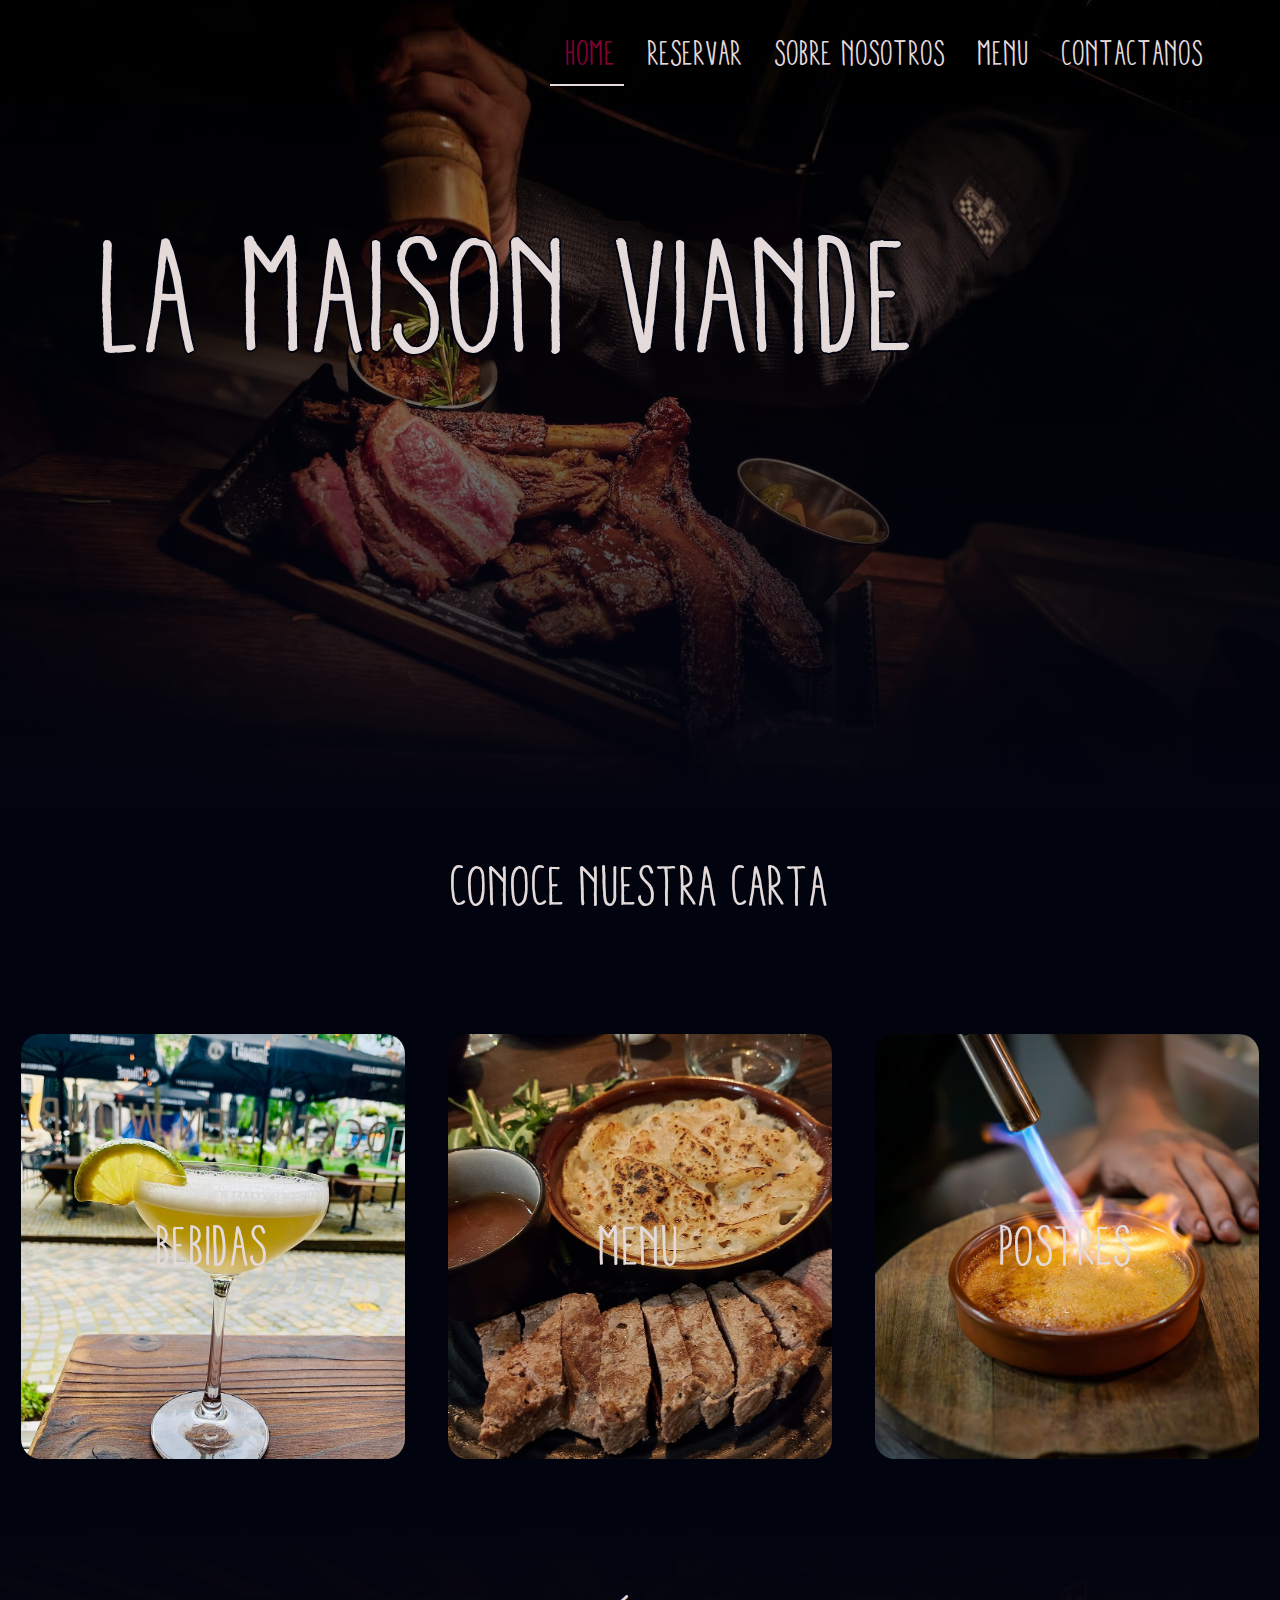
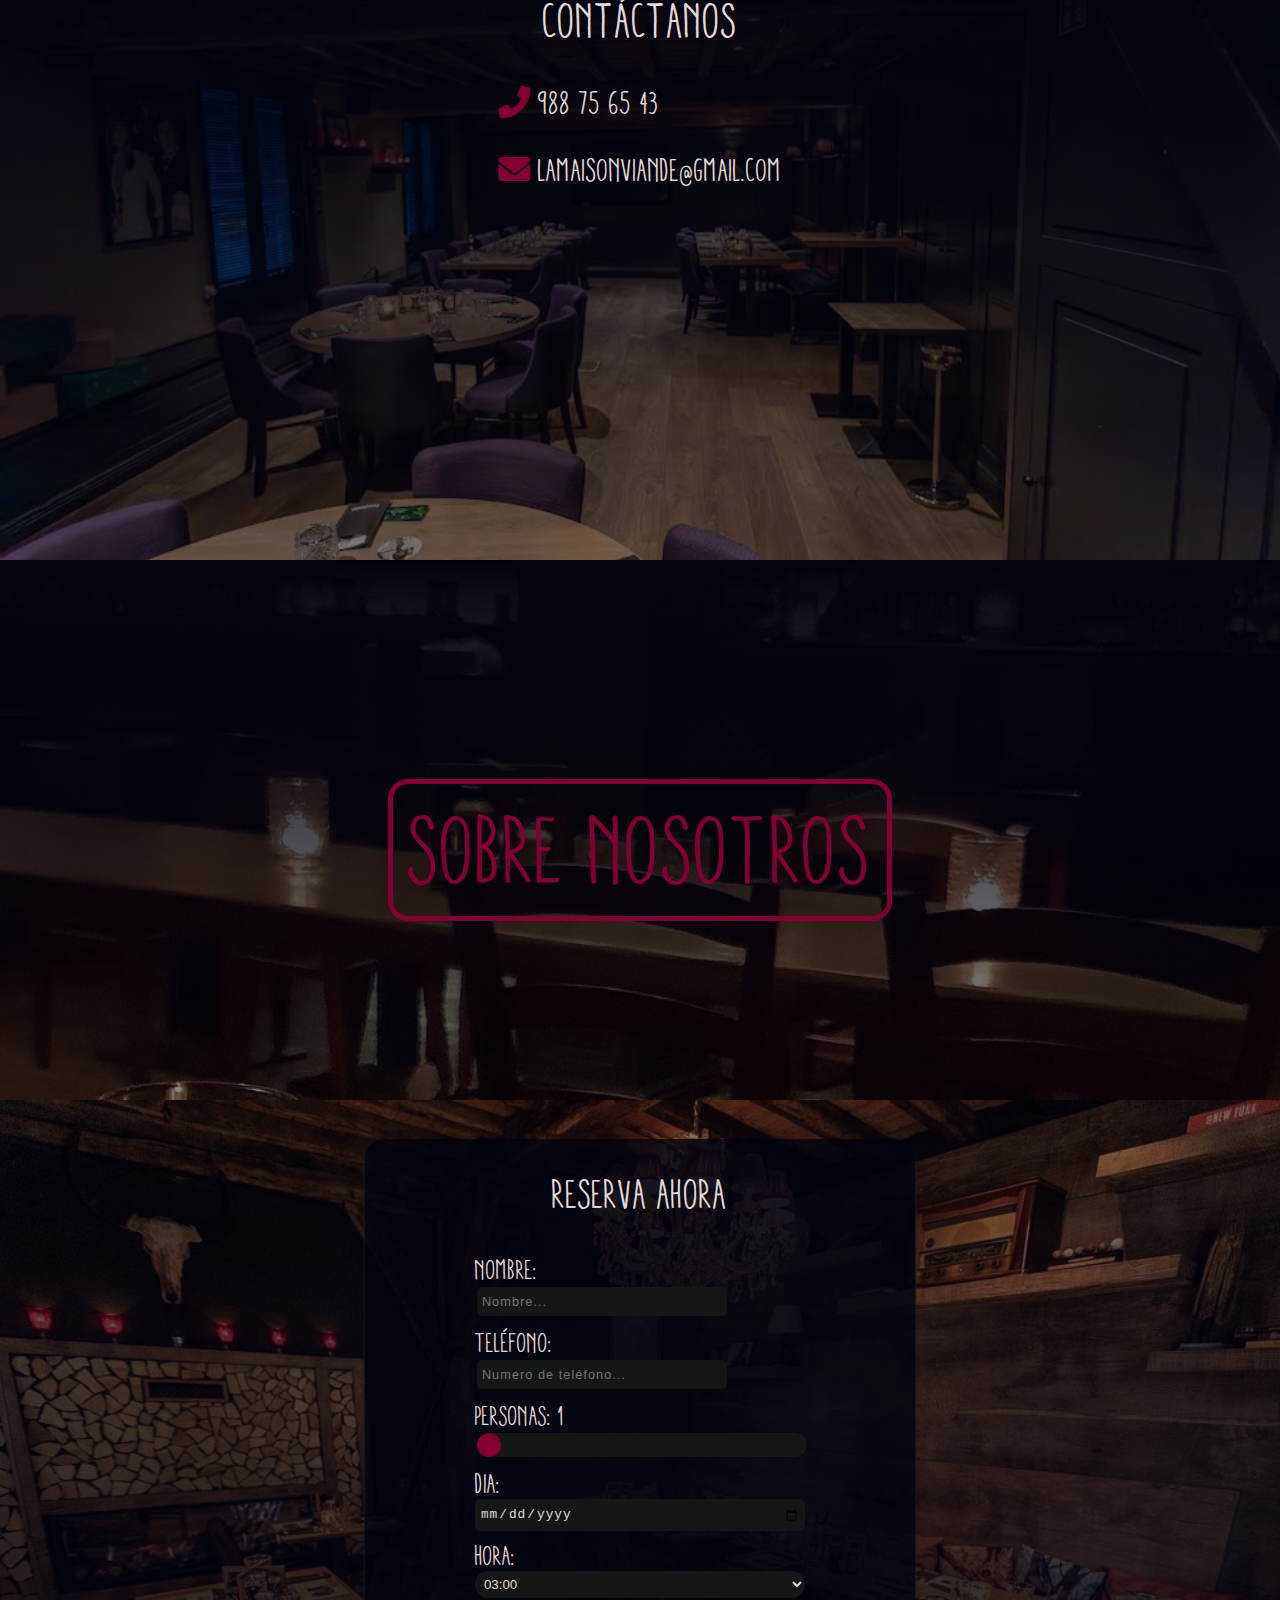
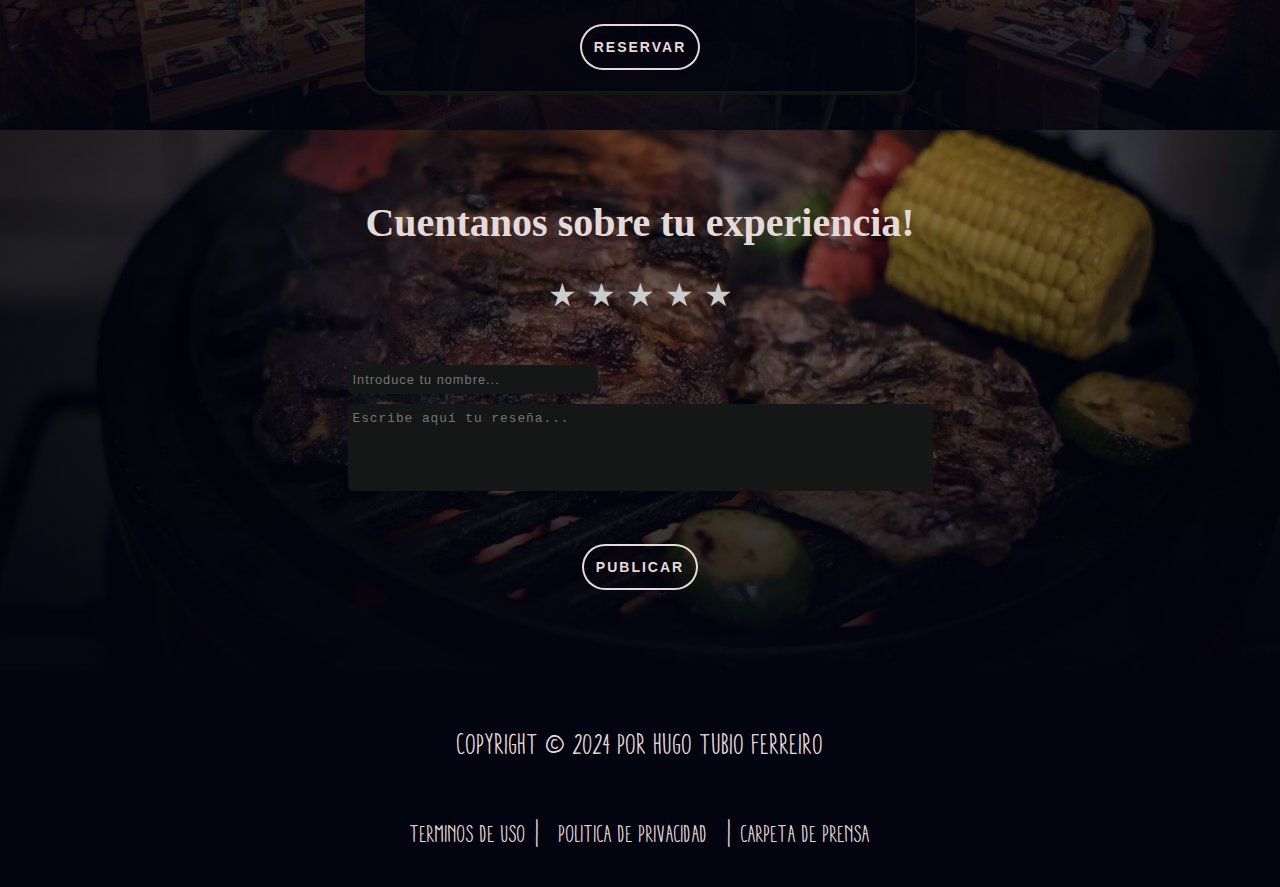
<file: index.html>
<!DOCTYPE html>
<html lang="en">
    <head>
        <meta charset="UTF-8">
        <meta name="viewport" content="width=device-width, initial-scale=1.0">
        <link rel="stylesheet" href="index.css">
        <link rel="stylesheet" href="https://cdnjs.cloudflare.com/ajax/libs/font-awesome/6.0.0-beta3/css/all.min.css">
        <title>La Maison Viande</title>
    </head>
    <!-- https://www.gainsbourg.be/ -->
    <body>
        <script src="https://code.jquery.com/jquery-3.6.0.min.js"></script>
        <header id="header-background">
            <nav id="navbar">
                <ul>
                    <li><a class="active" href="#home">Home</a></li>
                    <li><a href="#reservar">Reservar</a></li>
                    <li><a href="#about_us">Sobre Nosotros</a></li>
                    <li><a href="#menu">Menu</a></li>
                    <li><a href="#localization">Contactanos</a></li>
                </ul>              
            </nav>
            <section>
                <div>
                    <h1>La Maison Viande</h1>
                </div>
                <div>
                    <p class="fade-in-slide">
                        En nuestro restaurante nos hemos enfocado en ingredientes frescos y técnicas artesanales, 
                        cada plato a sido cuidadosamente reinterpretado para sorprender y deleitar el paladar.
                    </p>

                    <p class="fade-in-slide">
                        Déjate llevar por el sabor y el arte de Flandes en cada bocado.
                    </p>

                    <button id="btn_reservar" class="fade-in-slide"> Reservar </button>
                </div>
            </div>
        </header>
        <main id="main">

            <section id="menu">
                <h2>Conoce nuestra carta</h2>
                <div>
                    <article id="drinks">
                        <a href="./menu.html#drinks" target="_blank">
                            <div class="article_content">
                                <p>Bebidas</p> 
                            </div>
                        </a>
                    </article>
                    <article id="our_menu"> 
                        <a href="./menu.html#dishes" target="_blank">
                            <div class="article_content">
                                <p>Menu</p>
                            </div>
                        </a>
                    </article>
                    <article id="desserts"> 
                        <a href="./menu.html#desserts" target="_blank">
                            <div class="article_content">
                                <p>Postres</p>
                            </div>
                        </a>
                    </article>
                </div>
            </section>

            <section id="localization">
                <article>
                    <h2> Contáctanos </h2>
                    <p> <a href=""> <i class="fas fa-phone-alt"></i> 988 75 65 43 </a> </p>
                    <p> <a href=""> <i class="fas fa-envelope"></i> lamaisonviande@gmail.com </a> </p>
                </article>

                <article>
                    <iframe src="https://www.google.com/maps/embed?pb=!1m18!1m12!1m3!1d2517.5604221309136!2d4.7065456999999995!3d50.876337199999995!2m3!1f0!2f0!3f0!3m2!1i1024!2i768!4f13.1!3m3!1m2!1s0x47c160d6238ae49f%3A0x244e3528ee1c8ec1!2sKardinaal%20Mercierplein%201%2C%203000%20Leuven%2C%20B%C3%A9lgica!5e0!3m2!1ses!2ses!4v1730389336113!5m2!1ses!2ses" width="400" height="300" style="border:0;" allowfullscreen="" loading="lazy" referrerpolicy="no-referrer-when-downgrade"></iframe>
                </article>
            </section>

            <section id="about_us" class="about_us">
                <h2 id="title_about_us">Sobre Nosotros</h2>
                <div id="separator"></div>
                <p>
                    Bienvenido a <strong>La Maison Viande</strong>, el hogar de la auténtica experiencia de asador en el corazón de Flandes.
                    Nos dedicamos a un solo objetivo: llevar a su mesa la mejor carne, seleccionada cuidadosamente por su calidad, sabor y origen.
                </p>
                <p>
                    En nuestro restaurante, la carne no es solo un plato: es una obra de arte. Nuestros maestros asadores se enorgullecen de
                    honrar cada corte, resaltando sus sabores naturales y texturas únicas a través de técnicas tradicionales de asado.
                </p>
                <p>
                    Cada visita a <strong>La Maison Viande</strong> es una celebración de los sabores auténticos, donde la pasión y el respeto por el
                    producto son la base de cada plato que servimos. Gracias por confiar en nosotros para brindarle una experiencia culinaria
                    inolvidable.
                </p>
            </section>

            <section id="reservar">
                <div>
                    <h2> Reserva ahora </h2>
                    <article>
                        <label for="cantidad-personas" id="reserva_name_label">Nombre: </label>
                        <input type="text" id="reserva_name" name="name" size="30" placeholder="Nombre..."/>
                    </article>
                    <article>
                        <label for="cantidad-personas">Teléfono: </label>
                        <input type="text" id="reserva_phone" name="name" size="30" placeholder="Numero de teléfono..."/>
                    </article>
                    <article>
                        <label for="cantidad-personas">Personas: <span id="cantidad-display">1</span></label>
                        <input type="range" id="cantidad-personas" name="cantidad-personas" value="1" min="1" max="20" id="inputRange" class="inputRange" oninput="actualizarCantidad(this.value)"/>
                    </article>
                    <article>
                        <label for="hora">Dia: </label>
                        <input type="date" id="day_selector" name="day_selector">
                    </article>
                    <article>
                        <label for="hora">Hora: </label>
                        <select id="timeSelector">
                            <option value="03:00">03:00</option>
                            <option value="03:30">03:30</option>
                            <option value="04:00">04:00</option>
                            <option value="04:30">04:30</option>
                            <option value="05:00">05:00</option>
                            <option value="05:30">05:30</option>
                            <option value="06:00">06:00</option>
                            <option value="06:30">06:30</option>
                            <option value="07:00">07:00</option>
                            <option value="07:30">07:30</option>
                            <option value="08:00">08:00</option>
                            <option value="08:30">08:30</option>
                            <option value="09:00">09:00</option>
                            <option value="09:30">09:30</option>
                            <option value="10:00">10:00</option>
                            <option value="10:30">10:30</option>
                        </select>
                    </article>

                    <button id="reservar_push" onclick="push()"> Reservar </button>
                </div>
            </section>

            <section id="review_wrapper">
                <article id="review">
                    <h2> Cuentanos sobre tu experiencia! </h2>
                    <form action="">
                        <div class="stars">
                                <input type="radio" id="star5" name="rating" value="5">
                            <label for="star5">★</label>
                                <input type="radio" id="star4" name="rating" value="4">
                            <label for="star4">★</label>
                                <input type="radio" id="star3" name="rating" value="3">
                            <label for="star3">★</label>
                                <input type="radio" id="star2" name="rating" value="2">
                            <label for="star2">★</label>
                                <input type="radio" id="star1" name="rating" value="1">
                            <label for="star1">★</label>
                        </div>

                        <div>
                            <input type="text" id="name" name="name" size="30" placeholder="Introduce tu nombre..."/>

                            <textarea name="review" id="review_text" rows="4" cols="70" placeholder="Escribe aquí tu reseña..."></textarea>
                        </div>
                        <button id="valorar"> Publicar </button>
                    </form>
                </article>
            </section>

        </main>
        <footer id="footer">
            <p id="copyright"> COPYRIGHT © 2024 por Hugo Tubio Ferreiro </p>
            <div> 
                <a href="terminos_de_uso">Terminos de Uso</a> 
                <p>|</p> 
                <a href="politica_de_privacidad">Politica de Privacidad</a> 
                <p>|</p> 
                <a href="carpeta_de_prensa">Carpeta de Prensa</a> 
            </div>
        </footer>
        <script src="script.js"></script>
    </body>
</html>
</file>
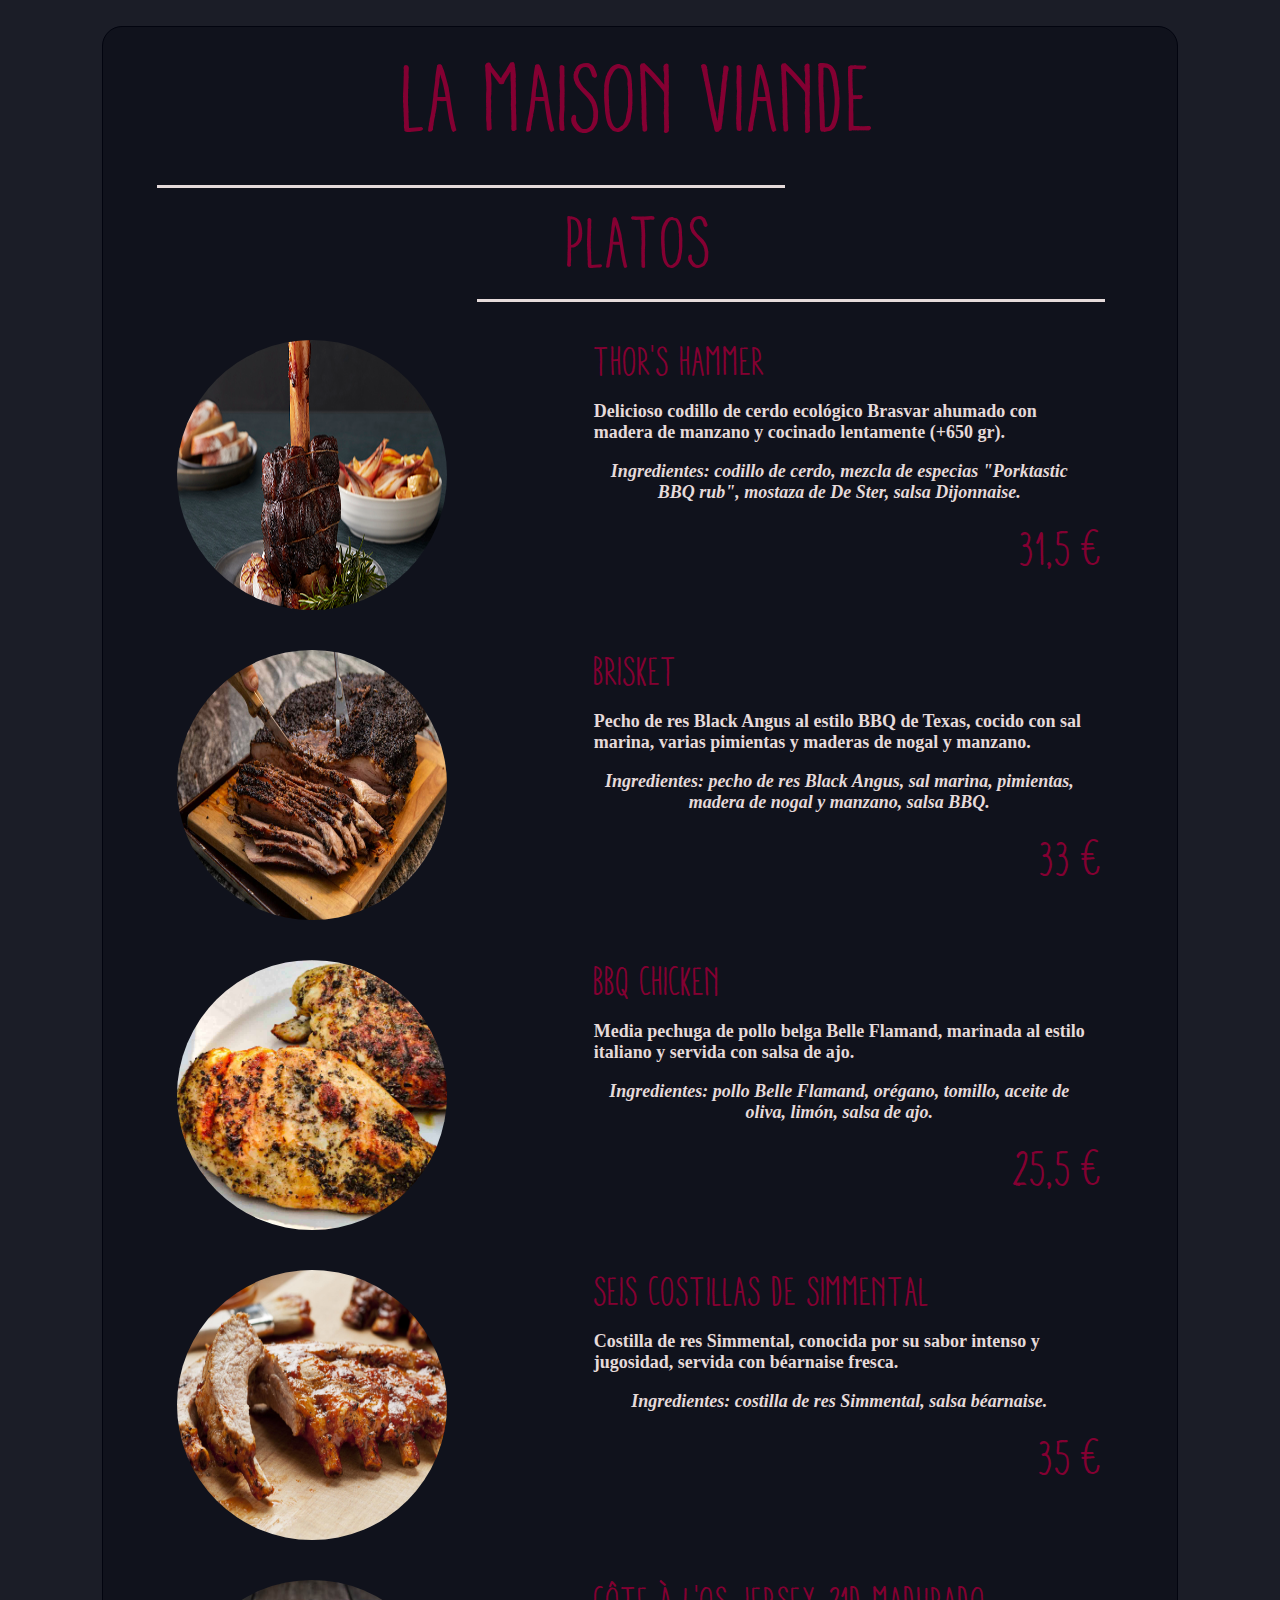
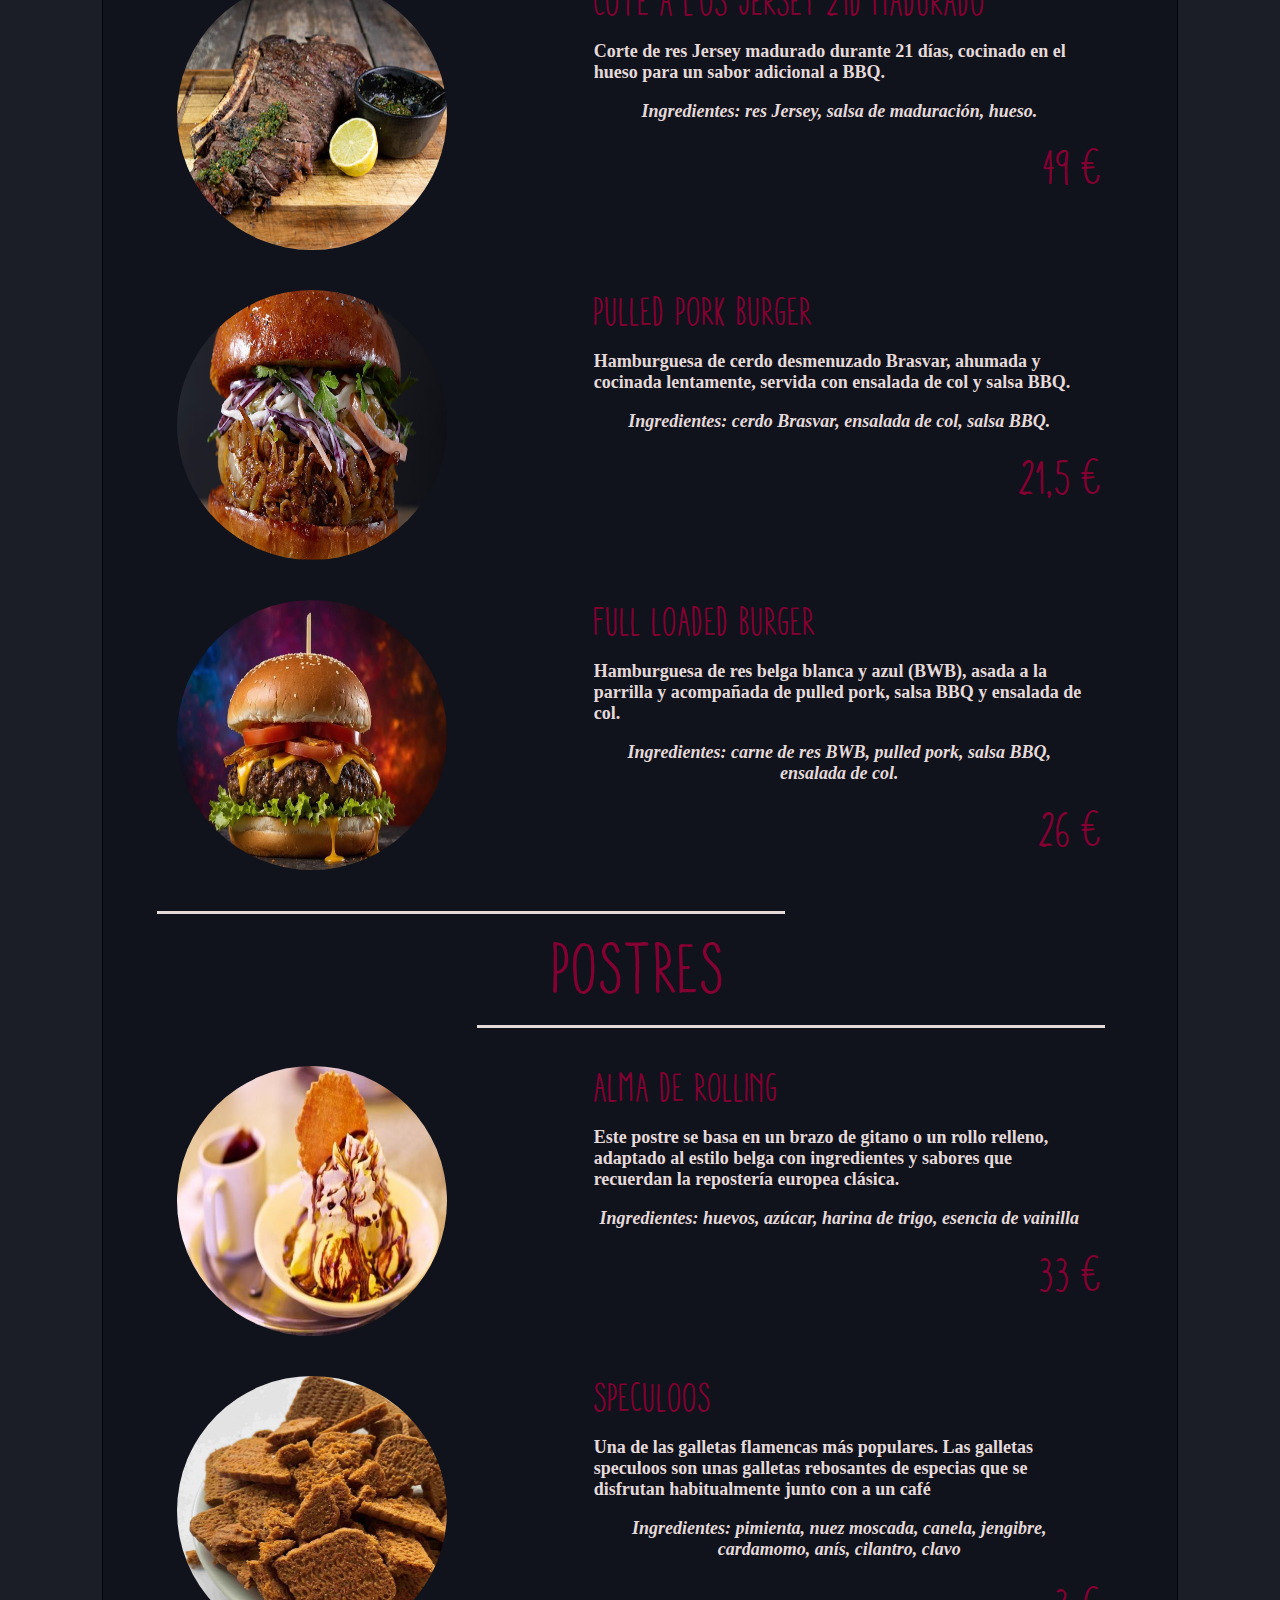
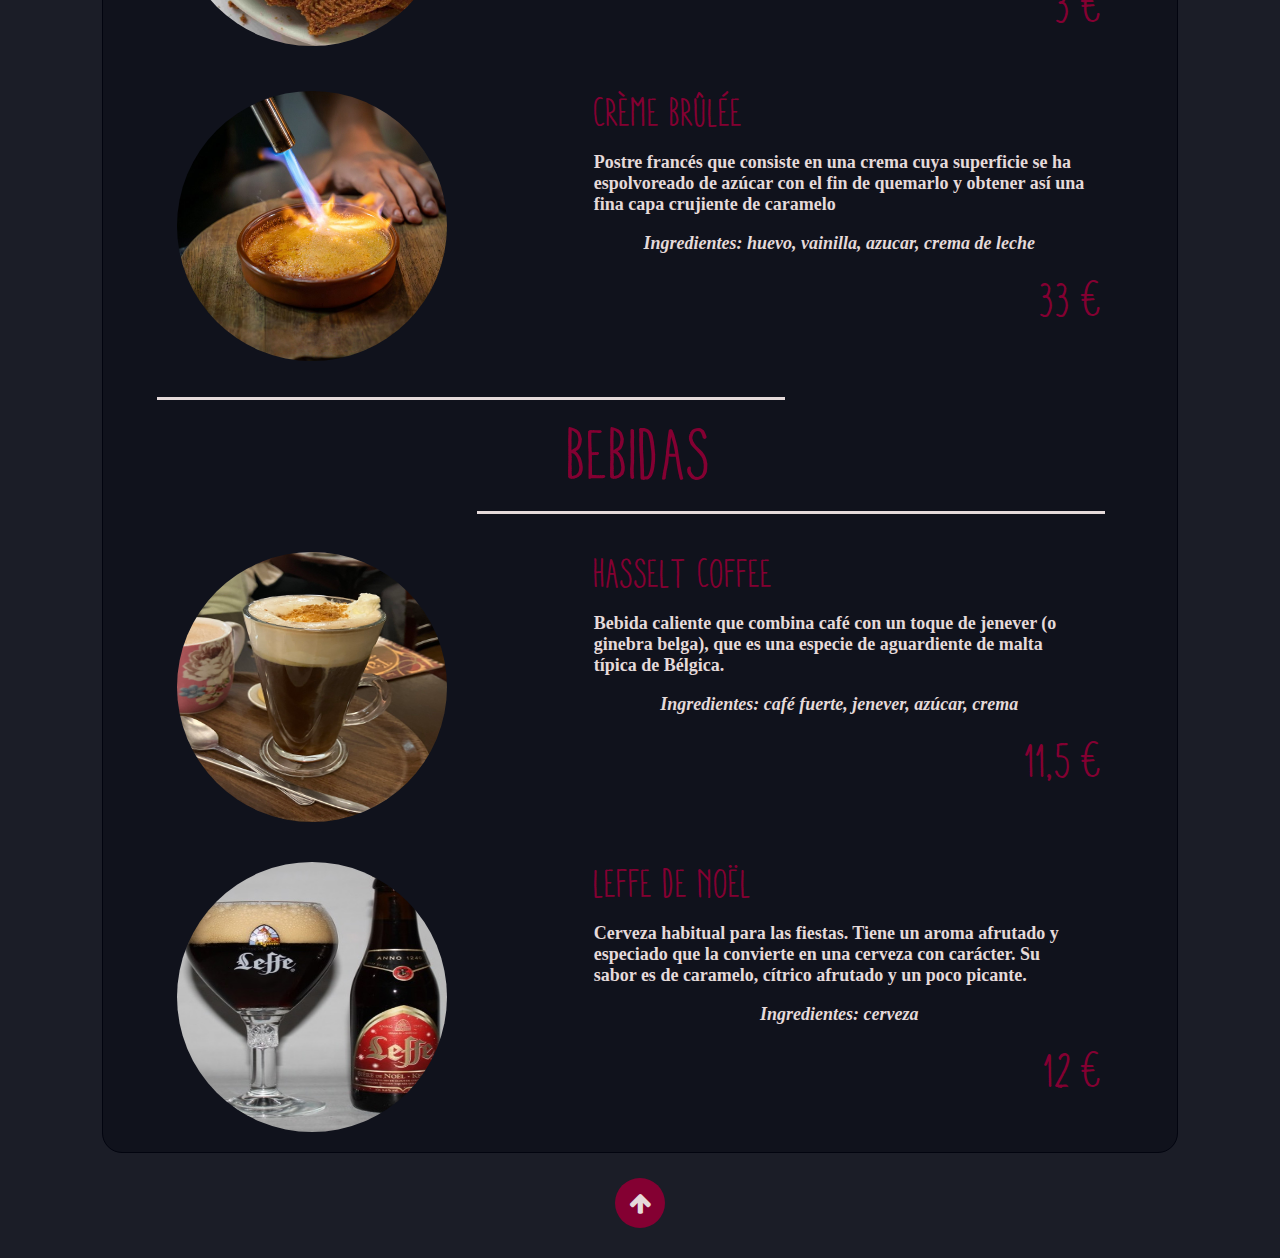
<file: menu.html>
<!DOCTYh2E html>
<html lang="en">
    <head>
        <meta charset="UTF-8">
        <meta name="viewh2ort" content="width=device-width, initial-scale=1.0">
        <link rel="stylesheet" href="menu.css">
        <link rel="stylesheet" href="https://cdnjs.cloudflare.com/ajax/libs/font-awesome/4.7.0/css/font-awesome.min.css">
        <title>Document</title>
    </head>
    <body>
        <section id="carta">
            <h1> La Maison Viande </h1>

            <article id="dishes">
                <p id="left"></p>
                <h2> Platos </h2>
                <p id="right"></p>
                <div>
                    <div>
                        <h3>Thor's Hammer</h3>
                        <p>Delicioso codillo de cerdo ecológico Brasvar ahumado con madera de manzano y cocinado lentamente (+650 gr).</p>
                        <p>Ingredientes: codillo de cerdo, mezcla de especias "Porktastic BBQ rub", mostaza de De Ster, salsa Dijonnaise.</p>
                        <p id="precio"> 31,5 € </p>
                    </div>
                    <img src="img/dishes/thorhammer.jpg" alt="Thor's Hammer">
                </div>

                <div>
                    <div>
                        <h3>Brisket</h3>
                        <p>Pecho de res Black Angus al estilo BBQ de Texas, cocido con sal marina, varias pimientas y maderas de nogal y manzano.</p>
                        <p>Ingredientes: pecho de res Black Angus, sal marina, pimientas, madera de nogal y manzano, salsa BBQ.</p>
                        <p id="precio"> 33 € </p>
                    </div>
                    <img src="img/dishes/Brisket.jpg" alt="Brisket">
                </div>

                <div>
                    <div>
                        <h3>BBQ Chicken</h3>
                        <p>Media pechuga de pollo belga Belle Flamand, marinada al estilo italiano y servida con salsa de ajo.</p>
                        <p>Ingredientes: pollo Belle Flamand, orégano, tomillo, aceite de oliva, limón, salsa de ajo.</p>
                        <p id="precio"> 25,5 € </p>
                    </div>
                    <img src="img/dishes/bbqChicken.jpg" alt="BBQ Chicken">
                </div>

                <div>
                    <div>
                        <h3>Seis Costillas de Simmental</h3>
                        <p>Costilla de res Simmental, conocida por su sabor intenso y jugosidad, servida con béarnaise fresca.</p>
                        <p>Ingredientes: costilla de res Simmental, salsa béarnaise.</p>
                        <p id="precio"> 35 € </p>
                    </div>
                    <img src="img/dishes/costillas.jpg" alt="Seis Costillas de Simmental">
                </div>

                <div>
                    <div>
                        <h3>Côte à l'os Jersey 21d Madurado</h3>
                        <p>Corte de res Jersey madurado durante 21 días, cocinado en el hueso para un sabor adicional a BBQ.</p>
                        <p>Ingredientes: res Jersey, salsa de maduración, hueso.</p>    
                        <p id="precio"> 49 € </p>
                    </div>
                    <img src="img/dishes/cote.jpg" alt="Côte à l'os Jersey 21d Madurado">
                </div>

                <div>
                    <div>
                        <h3>Pulled Pork Burger</h3>
                        <p>Hamburguesa de cerdo desmenuzado Brasvar, ahumada y cocinada lentamente, servida con ensalada de col y salsa BBQ.</p>
                        <p>Ingredientes: cerdo Brasvar, ensalada de col, salsa BBQ.</p>    
                        <p id="precio"> 21,5 € </p>
                    </div>
                    <img src="img/dishes/pulledporkburger.png" alt="Pulled Pork Burger">
                </div>
                
                <div>
                    <div>
                        <h3>Full Loaded Burger</h3>
                        <p>Hamburguesa de res belga blanca y azul (BWB), asada a la parrilla y acompañada de pulled pork, salsa BBQ y ensalada de col.</p>
                        <p>Ingredientes: carne de res BWB, pulled pork, salsa BBQ, ensalada de col.</p>    
                        <p id="precio"> 26 € </p>
                    </div>
                    <img src="img/dishes/full_loadedburger.jpg" alt="Full Loaded Burger">
                </div>
            </article>

            <article id="desserts">
                <p id="left"></p>
                <h2> Postres </h2>
                <p id="right"></p>

                <div>
                    <div>
                        <h3>Alma de Rolling</h3>
                        <p>Este postre se basa en un brazo de gitano o un rollo relleno, adaptado al estilo belga con ingredientes y sabores que recuerdan la repostería europea clásica.</p>
                        <p>Ingredientes: huevos, azúcar, harina de trigo, esencia de vainilla</p>
                        <p id="precio"> 33 € </p>
                    </div>
                    <img src="img/desserts/almarolling.jpg" alt="Brisket">
                </div>

                <div>
                    <div>
                        <h3>Speculoos</h3>
                        <p> Una de las galletas flamencas más populares. Las galletas speculoos son unas galletas rebosantes de especias que se disfrutan habitualmente junto con a un café</p>
                        <p> Ingredientes: pimienta, nuez moscada, canela, jengibre, cardamomo, anís, cilantro, clavo</p>
                        <p id="precio"> 3 € </p>
                    </div>
                    <img src="img/desserts/Speculoos.jpg" alt="Brisket">
                </div>

                <div>
                    <div>
                        <h3>Crème brûlée</h3>
                        <p> Postre francés que consiste en una crema cuya superficie se ha espolvoreado de azúcar con el fin de quemarlo y obtener así una fina capa crujiente de caramelo</p>
                        <p> Ingredientes: huevo, vainilla, azucar, crema de leche</p>
                        <p id="precio"> 33 € </p>
                    </div>
                    <img src="img/desserts/dessert3.jpg" alt="Brisket">
                </div>
            </article>

            <article id="drinks">
                <p id="left"></p>
                <h2> Bebidas </h2>
                <p id="right"></p>

                <div>
                    <div>
                        <h3>Hasselt coffee</h3>
                        <p>Bebida caliente que combina café con un toque de jenever (o ginebra belga), que es una especie de aguardiente de malta típica de Bélgica.</p>
                        <p>Ingredientes: café fuerte, jenever, azúcar, crema</p>
                        <p id="precio"> 11,5 € </p>
                    </div>
                    <img src="img/drinks/hasselt.jpg" alt="hasselt">
                </div>

                <div>
                    <div>
                        <h3>Leffe de Noël</h3>
                        <p> Cerveza habitual para las fiestas. Tiene un aroma afrutado  y especiado que la convierte en  una cerveza con carácter. Su sabor es de caramelo, cítrico afrutado y un poco picante.</p>
                        <p>Ingredientes: cerveza</p>
                        <p id="precio"> 12 € </p>
                    </div>
                    <img src="img/drinks/leffe.jpg" alt="hasselt">
                </div>
            </article>

        </section>

        <button id="btn_up">
            <a href="#carta"><i style="font-size:24px" class="fa">&#xf062;</i></a>
        </button>
    </body>
</html>
</file>
<file: index.css>
/*
#02040F Rich Black
#E5DADA TimberWolf
#E59500 Gamboge
#840032 Claret
#002642 Prusian Blue
*/

@font-face {
    font-family: 'Aracne-Condensed';
    font-style: normal;
    font-weight:bold;
    src: url("font/ARACNE-CONDENSED_regular.otf") format("opentype");
}

@font-face {
    font-family: 'Beway';
    font-style: normal;
    font-weight:bold;
    src: url("font/Beway.otf") format("opentype");
}

* {
    box-sizing: border-box;
}

html{
    font-family: 'Aracne-Condensed', Georgia;
    background-color: #02040f;
}

body{
    margin: 0;
    width: 100%;
}

/* Header */
    header{
        width: 100%;
        height: 90vh;
        display: flex;
        flex-direction: column;
        justify-content: space-between;
    }

    #header-background{
        background-size: cover;
        background-repeat: no-repeat;
        background-position: center;
        transition: opacity 500ms ease-in-out;
        opacity: 1;
    }

    #header-background section{
        display: flex;
        width: 100%;
        height: 100%;
        align-items: flex-start;
        justify-content: flex-start;
        flex-direction: column;
    }

    #header-background section div:first-of-type{
        width: 100%;
    }

    #header-background section div:last-of-type{
        margin: 20px calc(8%) 0 0;
        min-width: 500px;
        max-width: 700px;
        height: 30%;
        font-size: 1.5rem;
        padding: 0 15px 0 0;
        color: #fff;
        align-self: end;
        display: flex;
        flex-direction: column;
        justify-content: space-evenly;
    }
    
    #fade-in{
        opacity: 0;
        transition: 1.5s opacity;
    }

    .fade-in-slide {
        opacity: 0;
        transform: translateX(-90px); /* move from left to right */
        transition: opacity 1.5s, transform 1.5s;
    }

    #btn_reservar{
        align-self: self-end;
        display: inline-block;
        outline: none;
        cursor: pointer;
        font-size: 14px;
        line-height: 1;
        border-radius: 500px;
        border: 1px solid transparent;
        letter-spacing: 2px;
        text-transform: uppercase;
        white-space: normal;
        font-weight: 700;
        text-align: center;
        padding: 16px 14px 18px;
        color: #E5DADA;
        box-shadow: inset 0 0 0 2px #E5DADA;
        background-color: transparent;
        height: 48px;
    }

    #btn_reservar:hover{
        color: #840032;
        box-shadow: inset 0 0 0 2px #840032;
    }


    #header-background h1{
        color: #E5DADA;
        text-shadow: -2px 0 #02040F, 2px 0 #02040F, 0 2px #02040F, 0 -2px #02040F;
        letter-spacing: 1px;
        margin: calc(8%) 0 0 calc(8%);
        font-size: 100px;
        opacity: 1;
        /* text-align: center; */
        font-size: 18vh;
    }

    /* Nav */
        #navbar {
            height: 15%;
            display: flex;
            flex-direction: row;
            justify-content: flex-end;
            align-items: center;
            margin: 0 60px 0 60px ;
            font-family: 'Aracne-Condensed';
        }

        ul {
            list-style-type: none;
            margin: 0;
            padding: 0;
            overflow: hidden;
        }

        li {
            float: left;
        }

        li a {
            display: block;
            color: #E5DADA;
            text-shadow: 0px 1px 1px #02040F;
            font-size: 2.2rem;
            text-align: center;
            padding: 14px 16px;
            font-weight: bold;
            position: relative;
            text-decoration: none;
        }

        a:hover {
            color: #840032;
        }

        li a::before {
            content: "";
            position: absolute;
            display: block;
            width: 90%;
            height: 2px;
            bottom: 0;
            left: 0;
            background-color: #E5DADA;
            transform: scaleX(0);
            transition: transform 0.3s ease;
        }

        a:hover::before {
            transform: scaleX(1);
        }

        .active::before {
            content: "";
            position: absolute;
            display: block;
            width: 90%;
            height: 2px;
            bottom: 0;
            left: 0;
            background-color: #E5DADA;
            transform: scaleX(1);
            transition: transform 0.3s ease;
        }

        .active{
            color: #840032;
        }
    /* -- */
/* --- */

/* Main */
#main{
    width: 100%;
    height: 340vh;
    background: linear-gradient(180deg, rgba(2,4,15,1) 0%, rgba(2,4,15,0) 20%), #02040F;
    background-size: cover;
    background-position: center;
    display: flex;
    flex-direction: column;
}

    /* menu section*/
        #menu{
            display: flex;
            flex-direction: column;
            justify-content: center;
            align-items: center;
            height: 80vh;
            color: #E5DADA;
            background: #02040f3f;
            background-position: center;
            background-size: cover;
        }

        #menu h2{
            font-size: 3.5rem;
        }

        #menu article{
            border-radius: 20px;
            height: 75%;
            width: 30%;
            display: flex;
            justify-content: center;
            align-items: center;
            background-size: cover;
            background-position: center;
            -webkit-transition: background-image 0.2s ease-in-out;
            transition: background-image 0.2s ease-in-out;
        }

        #menu div{
            height: 100%;
            width: 100%;
            display: flex;
            flex-direction: row;
            align-items: center;
            justify-content: space-around;
            font-size: 3.5rem;
        }

        #menu a {
            text-decoration: none;
            width: 100%;
            height: 100%;
        }

        #our_menu{background-image: url(img/dishes/food.jpg);}
        #our_menu:hover{background-image: linear-gradient(0deg, rgba(2,4,15,1) 0%, rgba(2,4,15,0) 80%), url(img/dishes/food.jpg);}

        #desserts{background-image: url(img/desserts/dessert3.jpg);}
        #desserts:hover{background-image: linear-gradient(0deg, rgba(2,4,15,1) 0%, rgba(2,4,15,0) 80%), url(img/desserts/dessert3.jpg);}

        #drinks{background-image: url(img/drinks/drink2.jpg);}
        #drinks:hover{background-image: linear-gradient(0deg, rgba(2,4,15,1) 0%, rgba(2,4,15,0) 80%), url(img/drinks/drink2.jpg);}

    /* -- */

    /* localization section */
        #localization{
            padding: 20px;
            width: 100%;
            height: 70vh;
            background-image: linear-gradient(180deg, rgba(2,4,15,1) 0%, rgba(2,4,15,0) 200%), url(img/interior/unnamed.jpg);
            background-size: cover;
            background-position: center;
            display: flex;
            flex-direction: column;
            justify-content: space-around;
            align-items: center;
            box-sizing: border-box;
        }

        #localization h2{
            font-size: 3rem;
            text-align: center;
            color: #E5DADA;
        }

        #localization p,a{
            font-size: 2rem;
            text-decoration: none;
            color: #E5DADA;
        }

        #localization a:hover{
            color: #E5DADA;
            text-decoration: underline #840032;
        }

        #localization i{
            color: #840032;
        }
    /* -- */

    /* about_us section */
        .about_us {
            display: flex;
            flex-direction: column;
            justify-content: center;
            align-items: center;
            height: 60vh;
            opacity: 0;
            transition: opacity 1s ease;
            background-image: linear-gradient(180deg, rgba(2,4,15,1) 0%, rgba(2,4,15,0) 180%), url(img/interior/gainsbourg.jpg);
            background-size: 100%;
            font-family: Georgia;
        }
        /* Initial State */
        #title_about_us {
            font-size: 6em;
            border: 5px solid #840032;
            border-radius: 20px;
            padding: 15px;
            color: #840032;
            margin: 0;
            cursor: pointer;
            transition: color 0.3s, transform 1s ease;
            transform: translateY(40px);
            font-family: 'Aracne-Condensed';
        }
        #separator {
            height: 0;
            width: 0;
            background-color: #840032;
            border-radius: 2px;
        }
        #separator, .about_us p {
            margin: 5px;
            opacity: 0;
            width: 0;
            height: 0;
            transform: translateY(20px);
            transition: opacity 0.5s ease, transform 0.5s ease;
            color: #E5DADA;
        }
        
        #title_about_us:hover {
            color: #E5DADA;
        }

        /* On Click */
        .active_about #title_about_us {
            transform: scale(0.5) translateY(50px);
        }
        .active_about #separator{ height: 4px; width: 380px; margin: 20px auto; }
        .active_about p { width: 60%; height: auto; }
        .active_about #separator, .active_about p {
            font-size: 1.4em;
            opacity: 1;
            transform: translateY(0);
        }
        .active_about p:nth-of-type(1) {
            transition-delay: 0.5s;
        }
        .active_about p:nth-of-type(2) {
            transition-delay: 1s;
        }
        .active_about p:nth-of-type(3) {
            transition-delay: 1.5s;
        }

    /* reservar section */
        #reservar{
            height: 70vh;
            color: #E5DADA;
            display: flex;
            flex-direction: column;
            justify-content: center;
            align-items: center;
            background-image: linear-gradient(0deg, rgba(2, 4, 15, 0.9) 0%, rgba(2, 4, 15, 0) 200%), url(img/interior/rustic_design.jpg);
            background-size: cover;
        }

        #reservar div{
            width: 43%;
            padding: 0 0 20px 0;
            box-shadow: 0px 3px 2px 1px #151616;
            border-radius: 20px;
            background-color: #02040fcc;
            font-size: 1.7rem;
            display: flex;
            flex-direction: column;
            align-items: center;
            justify-content: space-between;
        }

        #reservar label{
            width: 100%;
        }

        #reservar article{
            width: 60%;
            display: flex;
            flex-direction: column;
            align-items: center;
            justify-content: center;
            margin: 5px;
        }
        
        #reserva_name, #reserva_phone{
            align-self: start;
            margin: 2px;
            font-size: 0.8rem;
            letter-spacing: 1px;
            padding: 5px;
            border: 0;
            max-width: 100%;
            line-height: 1.5;
            border-radius: 5px;
            background-color: #151616;
            color: #E5DADA;
        }

        .inputRange {
            appearance: none;
            width: 100%;
            border-radius: 9999px;
            background: #151616;
            cursor: pointer;
            align-self: flex-start;
        }
            .inputRange::-webkit-slider-thumb {
                -webkit-appearance: none;
                appearance: none;
                width: 24px;
                height: 24px;
                border-radius: 9999px;
                background: #840032;
                box-shadow: none;
            }
            
            .inputRange::-moz-range-thumb {
                border: none;
                width: 24px;
                height: 24px;
                border-radius: 9999px;
                background: #840032;
                box-shadow: none;
            }

        #day_selector{
            align-self: flex-start;
            font-size: 0.8rem;
            letter-spacing: 1px;
            padding: 5px;
            width: 100%;
            /* max-width: 100%; */
            line-height: 1.5;
            border-radius: 5px;
            border: 0;
            background-color: #151616;
            color: #E5DADA;
        }

        #timeSelector{
            align-self: start;
            width: 100%;
            padding: 5px;
            border: 0;
            background-color: #151616;
            align-self: flex-start;
            color: #E5DADA;
            border-radius: 20px;
        }

        #reservar_push{
            display: inline-block;
            outline: none;
            cursor: pointer;
            font-size: 14px;
            line-height: 1;
            border-radius: 500px;
            border: 1px solid transparent;
            letter-spacing: 2px;
            text-transform: uppercase;
            white-space: normal;
            font-weight: 700;
            text-align: center;
            padding: 16px 14px 18px;
            color: #E5DADA;
            box-shadow: inset 0 0 0 2px #E5DADA;
            background-color: transparent;
            height: 48px;
            margin-top: 20px;
        }
    
        #reservar_push:hover{
            color: #840032;
            box-shadow: inset 0 0 0 2px #840032;
        }
    /* -- */
    
    /* review section */
        #review_wrapper{
            width: 100%;
            height: 60vh;
            display: flex;
            flex-direction: column;
            background-image: linear-gradient(0deg, rgba(2, 4, 15, 0.9) 0%, rgba(2, 4, 15, 0) 200%), url(img/dishes/food11.jpg);
            background-size: cover;
            background-position: center;
        }

        #review{
            margin: 40px 0 0 0;
            width: 80%;
            height: 100%;
            max-height: 50vh;
            display: flex;
            flex-direction: column;
            color: #E5DADA;
            font-family: Georgia;
            justify-content: space-evenly;
            align-items: center;
            align-self: center;
            text-align: center;
        }

        #review h2{
            margin: 0;
            font-size: 2.5rem;
        }

        #review form{
            height: 70%;
            display: flex;
            flex-direction: column;
            justify-content: space-between;
            align-items: center;
        }

        #review div:last-of-type{
            display: flex;
            flex-direction: column;
        }

        #review input{
            align-self: flex-start;
            margin: 0 0 10px 0;
        }
        #review textarea, #review input {
            font-size: 0.8rem;
            letter-spacing: 1px;
            padding: 5px;
            max-width: 100%;
            line-height: 1.5;
            border-radius: 5px;
            border: 0;
            background-color: #151616;
            color: #E5DADA;
            resize: none;
        }

        .stars {
            width: 90%;
            padding: 0px;
            display: flex;
            flex-direction: row;
            justify-content: center;
            min-width: 600px;
            cursor: pointer;
        }
        .stars a{
            text-decoration: none;
        }
        .stars a::before{
            display: none;
        }
        .stars input[type="radio"] {
            display: none;
        }
        .stars label {
            font-size: 2rem;
            color: #ccc;
            padding: 0 5px;
            transition: color 0.2s ease-in-out;
        }
        .stars input:checked ~ label,
        .stars label:hover,
        .stars label:hover ~ label {
            color: gold;
        }

        #valorar{
            display: inline-block;
            outline: none;
            cursor: pointer;
            font-size: 14px;
            line-height: 1;
            border-radius: 500px;
            border: 1px solid transparent;
            letter-spacing: 2px;
            text-transform: uppercase;
            white-space: normal;
            font-weight: 700;
            text-align: center;
            padding: 16px 14px 18px;
            color: #E5DADA;
            box-shadow: inset 0 0 0 2px #E5DADA;
            background-color: transparent;
            height: 48px;
        }

        #valorar:hover{
            color: #840032;
            box-shadow: inset 0 0 0 2px #840032;
        }
    /* -- */
/* --- */

/* #footer */
    #footer{
        display: flex;
        flex-direction: column;
        justify-content: center;
        align-items: center;
        text-align: center;
        padding: 20px;
        color: #E5DADA;
        background-color: #02040f;
        font-family: 'Aracne-Condensed';
        font-size: 1.8rem;
        /*border-top: 1px solid #E5DADA;*/
    }

    #footer p:nth-child(1), #footer :nth-child(3){
        padding: 10px;
    }

    #footer div{
        display: flex;
        flex-direction: row;
        justify-content: center;
        align-items: center;
        padding: 10px;
    }

    div p{
        width: fit-content;
        margin: 0 10px 0 10px;
    }

    #footer a{
        text-decoration: none;
        font-size: x-large;
        color: #E5DADA;
    }

    #footer a:hover {
        color: #840032;
    }

    #footer a::before {
        content: "";
        position: relative;
        display: block;
        width: 100%;
        height: 2px;
        bottom: -28px;
        left: 0px;
        background-color: #E5DADA;
        transform: scaleX(0);
        transition: transform 0.3s ease;
    }

    #footer a:hover::before {
        transform: scaleX(1);
    }
/* --- */
</file>
<file: menu.css>
@font-face {
    font-family: 'Aracne-Condensed';
    font-style: normal;
    font-weight:bold;
    src: url("font/ARACNE-CONDENSED_regular.otf") format("opentype");
}

body{
    margin: 0;
    background: rgb(2 4 15 / 90%);
    background-size: cover;
    background-position: center;
    color: #E5DADA;
    display: flex;
    flex-direction: column;
}

#carta{
    background-color: #02040f6c;
    margin: 2% 8% 2% 8%;
    border: 1px solid #02040f;
    border-radius: 20px;
    display: flex;
    flex-direction: column;
    justify-content: center;
    align-items: center;
}

#carta h1{
    text-align: center;
    font-size: 6rem;
    margin: 20px;
    color: #840032;
    font-family: 'Aracne-Condensed';
}

#carta h2{
    text-align: center;
    font-size: 4.5rem;
    color: #840032;
    font-family: 'Aracne-Condensed';
    margin: 0;
}

#carta h3{
    font-family: 'Aracne-Condensed';
    color: #840032;
    font-size: 3.5rem;
    text-decoration:dashed;
    text-decoration-color: #E5DADA;
    margin: 0;
}

#carta h3{
    color: #840032;
    font-size: 2.5rem;
}

#carta article{
    width: 90%;
    display: flex;
    flex-direction: column;
}

#left, #right{
    width: 65%;
    border-bottom: 3px solid #E5DADA;
}
#left{align-self: start;}
#right{align-self: end;}

article > div{
    display: flex;
    flex-direction: row-reverse;
    justify-content: space-between;
    margin: 20px;
}

article > div > div{
    width: 55%;
    font-size: large;
    font-weight: 600;
    word-break: break-word;
}

article p:nth-child(2){
    margin: 18px 18px 18px 0;
    text-align: start;
}
article p:nth-child(3){
    text-align: center;
    font-style: italic;
    margin: 18px 18px 18px 0;
}

#precio{
    font-family: 'Aracne-Condensed';
    color: #840032;
    text-align: end;
    font-size: 3rem;
    margin: 20px 0 20px 0;
}

img{
    min-width: 250px;
    max-width: 30vh;
    width: 30vh;
    min-height: 250px;
    height: 30vh;
    max-height: 30vh;
    border-radius: 200px;
    transition: transform 0.3s ease;
    margin-right: 20px;
}

img:hover{
    transform: scale(1.05);
}

#btn_up{
    width: 50px;
    height: 50px;
    margin-bottom: 30px;
    align-self: center;
    border-radius: 200px;
    border: 0;
    background-color: #840032;
    transition: transform .3s ease-out;
}

#btn_up a{
    text-decoration: none;
    color: #E5DADA;
}
</file>
